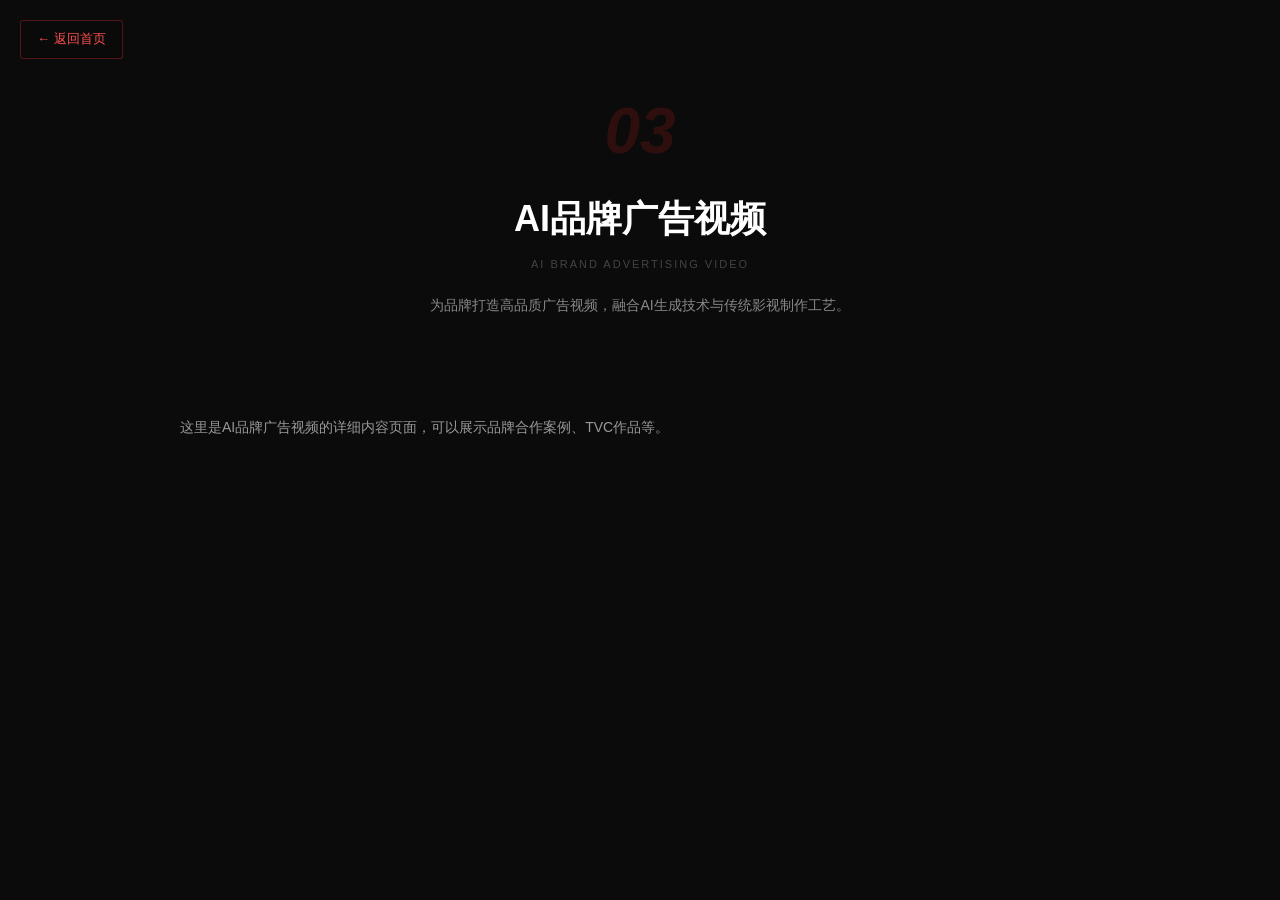
<file: page-brand.html>
<!DOCTYPE html>
<html lang="zh-CN">
<head>
    <meta charset="UTF-8">
    <meta name="viewport" content="width=device-width, initial-scale=1.0">
    <title>AI品牌广告视频 - AIGC视频作品集</title>
    <style>
        * { margin: 0; padding: 0; box-sizing: border-box; }
        body { background: #0b0b0b; color: #fff; font-family: -apple-system, BlinkMacSystemFont, 'PingFang SC', 'Microsoft YaHei', sans-serif; line-height: 1.6; }
        .back { position: fixed; top: 20px; left: 20px; z-index: 100; color: #ff5050; font-size: 13px; text-decoration: none; padding: 8px 16px; border: 1px solid rgba(255,50,50,0.3); border-radius: 3px; background: rgba(11,11,11,0.9); backdrop-filter: blur(8px); transition: all 0.3s; }
        .back:hover { background: rgba(255,50,50,0.1); border-color: #ff5050; }
        .page-hero { width: 100%; padding: 80px 40px 40px; text-align: center; }
        .page-hero .num { font-size: 64px; font-weight: 900; font-style: italic; color: rgba(255,32,32,0.15); }
        .page-hero h1 { font-size: 36px; font-weight: 800; margin: 8px 0; }
        .page-hero .en { font-size: 11px; color: #444; letter-spacing: 2px; }
        .page-hero .desc { max-width: 600px; margin: 20px auto; font-size: 14px; color: #888; }
        .content { max-width: 1000px; margin: 0 auto; padding: 40px; }
        .content p { color: #999; font-size: 14px; margin-bottom: 16px; }
        @media (max-width: 768px) {
            .page-hero { padding: 70px 20px 30px; }
            .page-hero h1 { font-size: 28px; }
            .content { padding: 20px; }
        }
    </style>
</head>
<body>
    <a href="portfolio.html" class="back">&larr; 返回首页</a>
    <div class="page-hero">
        <div class="num">03</div>
        <h1>AI品牌广告视频</h1>
        <div class="en">AI BRAND ADVERTISING VIDEO</div>
        <p class="desc">为品牌打造高品质广告视频，融合AI生成技术与传统影视制作工艺。</p>
    </div>
    <div class="content">
        <p>这里是AI品牌广告视频的详细内容页面，可以展示品牌合作案例、TVC作品等。</p>
    </div>
</body>
</html>
</file>
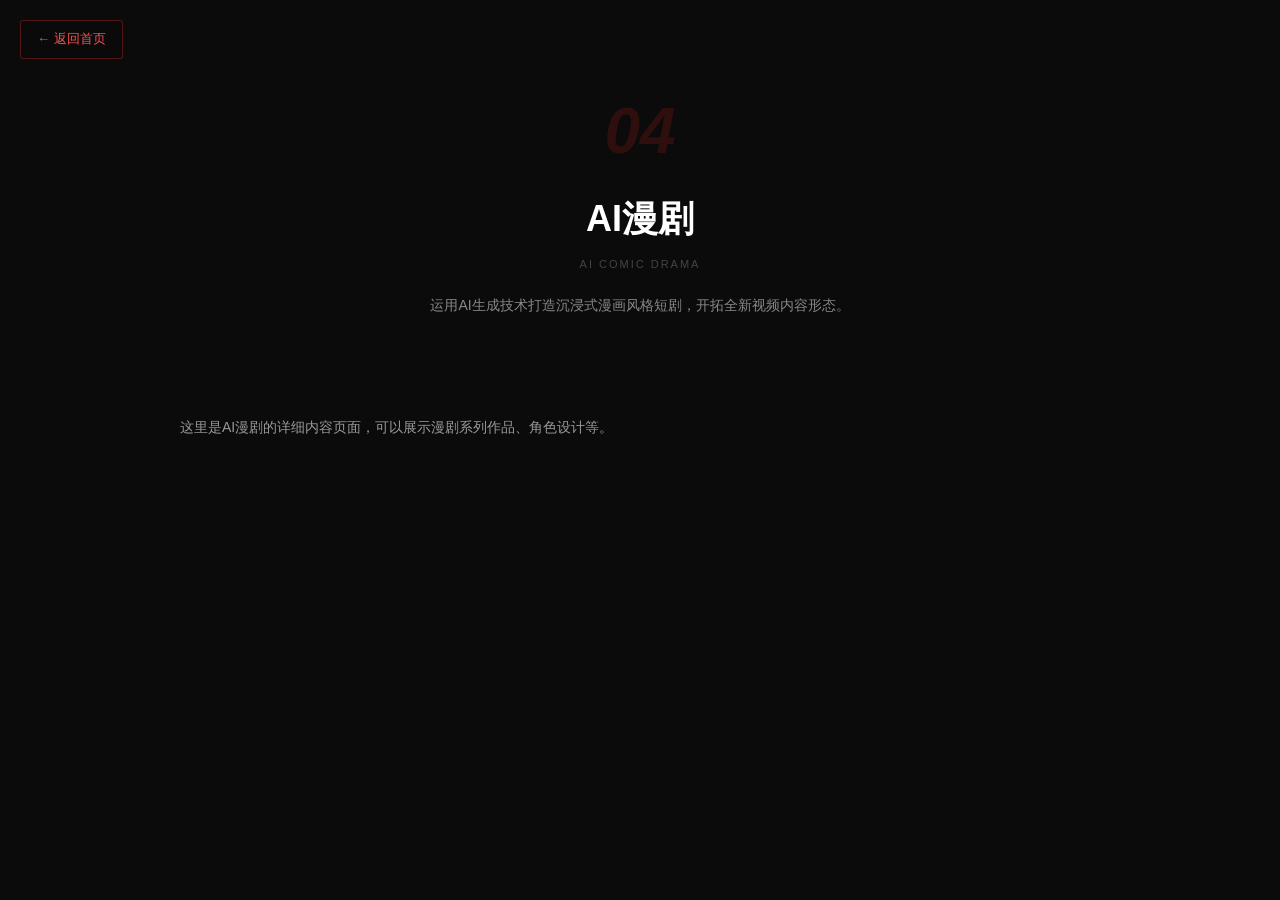
<file: page-comic.html>
<!DOCTYPE html>
<html lang="zh-CN">
<head>
    <meta charset="UTF-8">
    <meta name="viewport" content="width=device-width, initial-scale=1.0">
    <title>AI漫剧 - AIGC视频作品集</title>
    <style>
        * { margin: 0; padding: 0; box-sizing: border-box; }
        body { background: #0b0b0b; color: #fff; font-family: -apple-system, BlinkMacSystemFont, 'PingFang SC', 'Microsoft YaHei', sans-serif; line-height: 1.6; }
        .back { position: fixed; top: 20px; left: 20px; z-index: 100; color: #ff5050; font-size: 13px; text-decoration: none; padding: 8px 16px; border: 1px solid rgba(255,50,50,0.3); border-radius: 3px; background: rgba(11,11,11,0.9); backdrop-filter: blur(8px); transition: all 0.3s; }
        .back:hover { background: rgba(255,50,50,0.1); border-color: #ff5050; }
        .page-hero { width: 100%; padding: 80px 40px 40px; text-align: center; }
        .page-hero .num { font-size: 64px; font-weight: 900; font-style: italic; color: rgba(255,32,32,0.15); }
        .page-hero h1 { font-size: 36px; font-weight: 800; margin: 8px 0; }
        .page-hero .en { font-size: 11px; color: #444; letter-spacing: 2px; }
        .page-hero .desc { max-width: 600px; margin: 20px auto; font-size: 14px; color: #888; }
        .content { max-width: 1000px; margin: 0 auto; padding: 40px; }
        .content p { color: #999; font-size: 14px; margin-bottom: 16px; }
        @media (max-width: 768px) {
            .page-hero { padding: 70px 20px 30px; }
            .page-hero h1 { font-size: 28px; }
            .content { padding: 20px; }
        }
    </style>
</head>
<body>
    <a href="portfolio.html" class="back">&larr; 返回首页</a>
    <div class="page-hero">
        <div class="num">04</div>
        <h1>AI漫剧</h1>
        <div class="en">AI COMIC DRAMA</div>
        <p class="desc">运用AI生成技术打造沉浸式漫画风格短剧，开拓全新视频内容形态。</p>
    </div>
    <div class="content">
        <p>这里是AI漫剧的详细内容页面，可以展示漫剧系列作品、角色设计等。</p>
    </div>
</body>
</html>
</file>
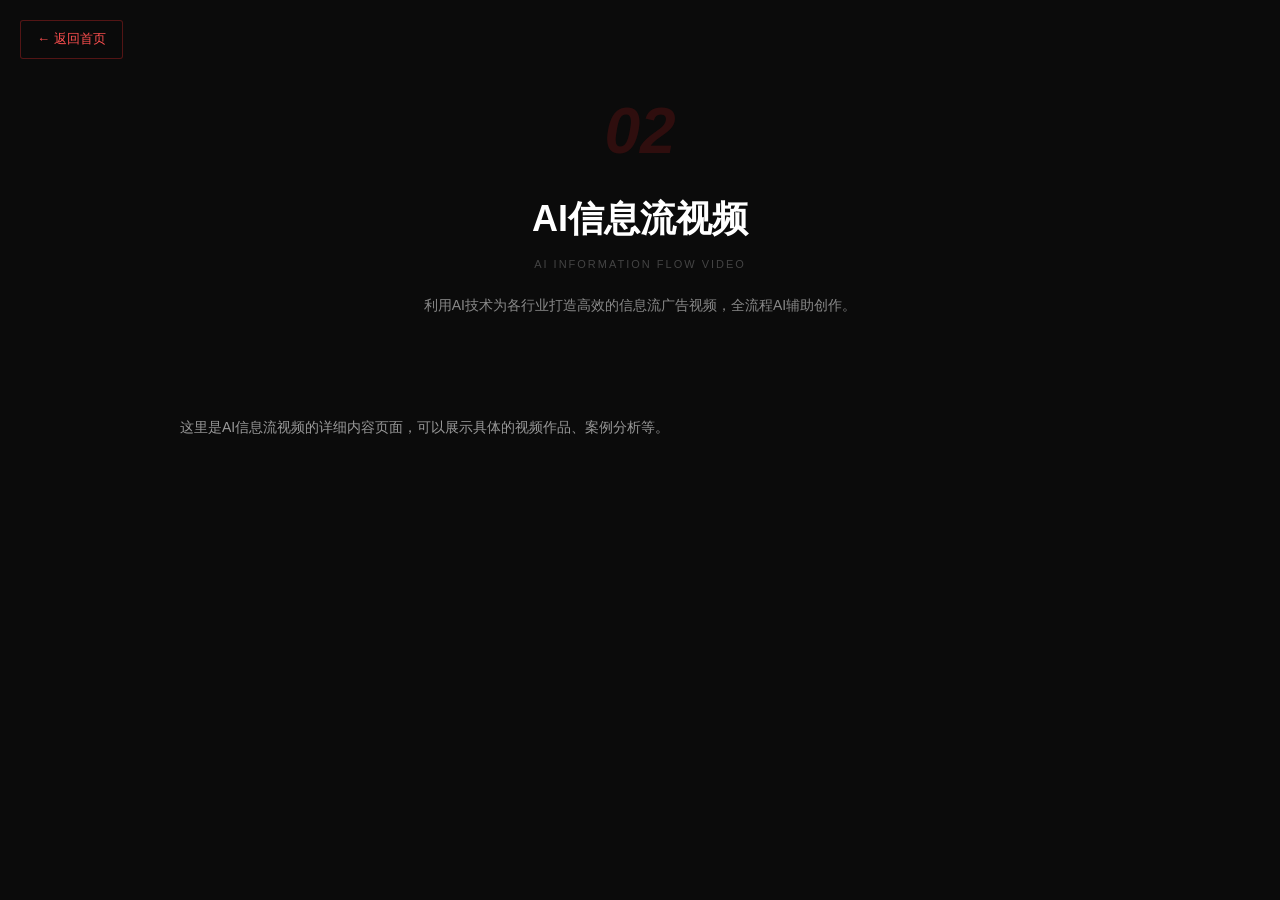
<file: page-info.html>
<!DOCTYPE html>
<html lang="zh-CN">
<head>
    <meta charset="UTF-8">
    <meta name="viewport" content="width=device-width, initial-scale=1.0">
    <title>AI信息流视频 - AIGC视频作品集</title>
    <style>
        * { margin: 0; padding: 0; box-sizing: border-box; }
        body { background: #0b0b0b; color: #fff; font-family: -apple-system, BlinkMacSystemFont, 'PingFang SC', 'Microsoft YaHei', sans-serif; line-height: 1.6; }
        .back { position: fixed; top: 20px; left: 20px; z-index: 100; color: #ff5050; font-size: 13px; text-decoration: none; padding: 8px 16px; border: 1px solid rgba(255,50,50,0.3); border-radius: 3px; background: rgba(11,11,11,0.9); backdrop-filter: blur(8px); transition: all 0.3s; }
        .back:hover { background: rgba(255,50,50,0.1); border-color: #ff5050; }
        .page-hero { width: 100%; padding: 80px 40px 40px; text-align: center; }
        .page-hero .num { font-size: 64px; font-weight: 900; font-style: italic; color: rgba(255,32,32,0.15); }
        .page-hero h1 { font-size: 36px; font-weight: 800; margin: 8px 0; }
        .page-hero .en { font-size: 11px; color: #444; letter-spacing: 2px; }
        .page-hero .desc { max-width: 600px; margin: 20px auto; font-size: 14px; color: #888; }
        .content { max-width: 1000px; margin: 0 auto; padding: 40px; }
        .content p { color: #999; font-size: 14px; margin-bottom: 16px; }
        @media (max-width: 768px) {
            .page-hero { padding: 70px 20px 30px; }
            .page-hero h1 { font-size: 28px; }
            .content { padding: 20px; }
        }
    </style>
</head>
<body>
    <a href="portfolio.html" class="back">&larr; 返回首页</a>
    <div class="page-hero">
        <div class="num">02</div>
        <h1>AI信息流视频</h1>
        <div class="en">AI INFORMATION FLOW VIDEO</div>
        <p class="desc">利用AI技术为各行业打造高效的信息流广告视频，全流程AI辅助创作。</p>
    </div>
    <div class="content">
        <p>这里是AI信息流视频的详细内容页面，可以展示具体的视频作品、案例分析等。</p>
    </div>
</body>
</html>
</file>
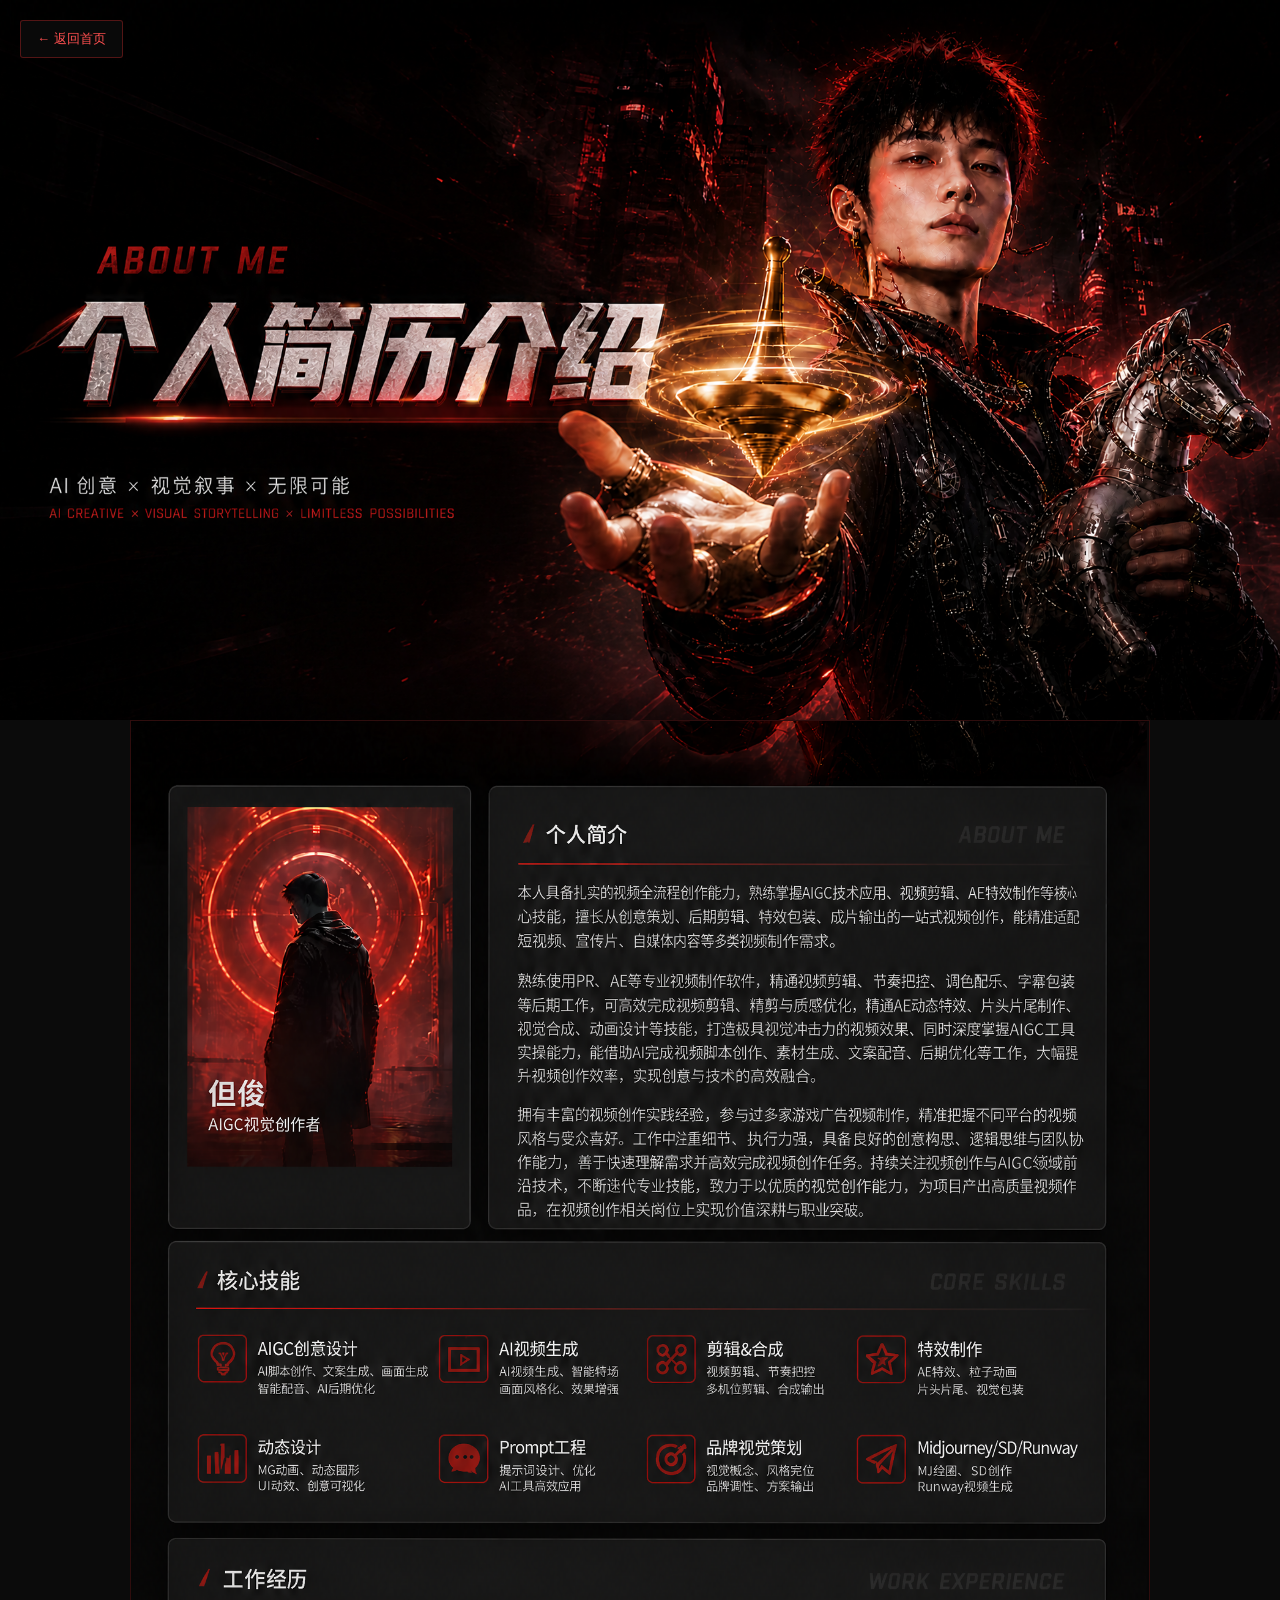
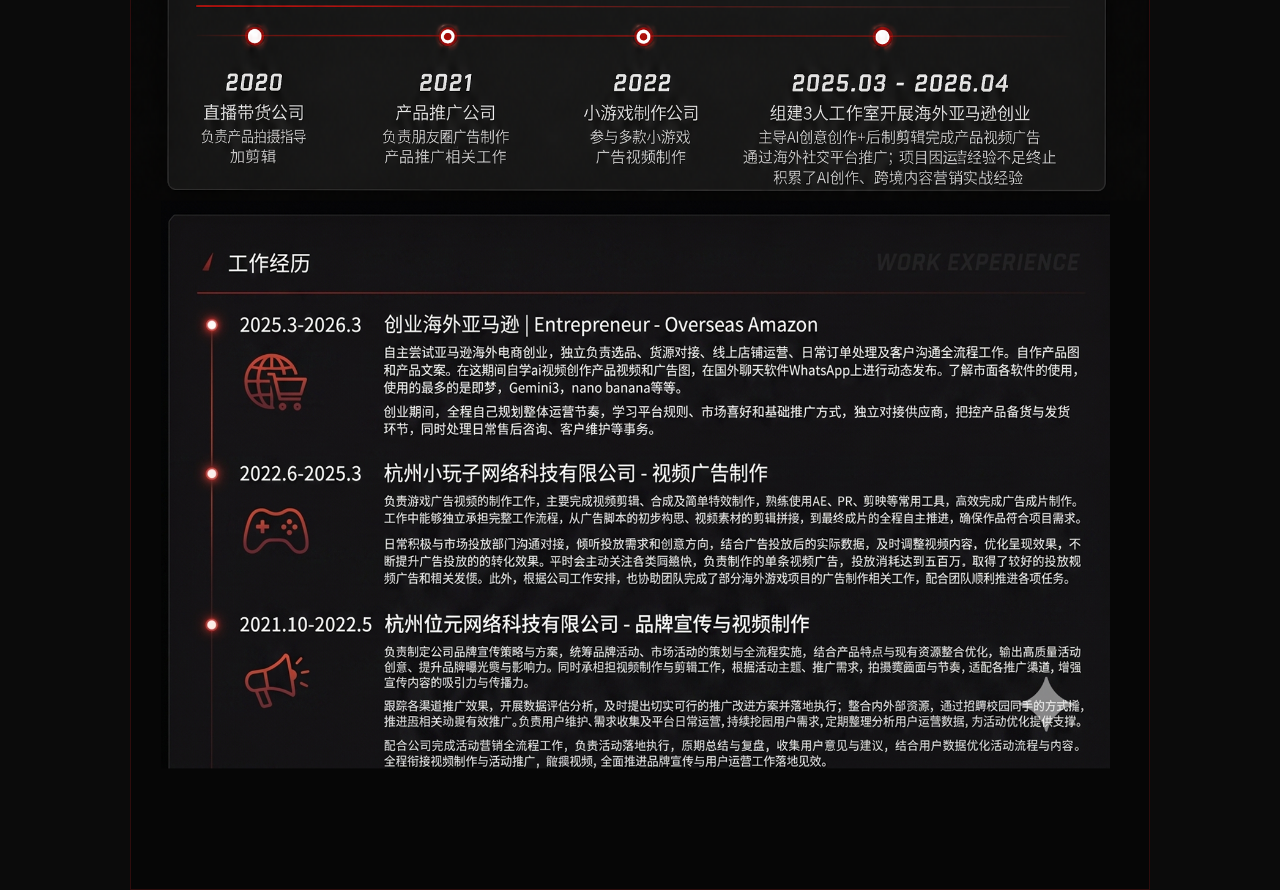
<file: page-intro.html>
<!DOCTYPE html>
<html lang="zh-CN">
<head>
    <meta charset="UTF-8">
    <meta name="viewport" content="width=device-width, initial-scale=1.0">
    <title>个人简历介绍 - AIGC视频作品集</title>
    <style>
        * { margin: 0; padding: 0; box-sizing: border-box; }

        body {
            background: #0b0b0b;
            color: #fff;
            font-family: -apple-system, BlinkMacSystemFont, 'PingFang SC', 'Microsoft YaHei', 'Noto Sans SC', sans-serif;
            overflow-x: hidden;
            line-height: 1.5;
        }

        ::-webkit-scrollbar { width: 5px; }
        ::-webkit-scrollbar-track { background: #0b0b0b; }
        ::-webkit-scrollbar-thumb { background: #ff2020; border-radius: 3px; }

        a { color: inherit; text-decoration: none; }

        /* ===== BACK BUTTON ===== */
        .back {
            position: fixed;
            top: 20px;
            left: 20px;
            z-index: 100;
            color: #ff5050;
            font-size: 13px;
            text-decoration: none;
            padding: 8px 16px;
            border: 1px solid rgba(255,50,50,0.3);
            border-radius: 3px;
            background: rgba(11,11,11,0.9);
            backdrop-filter: blur(8px);
            transition: all 0.3s;
        }

        .back:hover {
            background: rgba(255,50,50,0.1);
            border-color: #ff5050;
        }

        /* ===== HERO COVER ===== */
        .hero {
            width: 100%;
            background: #0b0b0b;
        }

        .hero-cover {
            width: 100%;
        }

        .hero-cover img {
            width: 100%;
            height: auto;
            display: block;
        }

        /* ===== RESUME DETAIL ===== */
        .resume-detail {
            width: 100%;
            max-width: 1100px;
            margin: 0 auto;
            padding: 0 40px;
        }

        .resume-detail img {
            width: 100%;
            height: auto;
            display: block;
            border: 1px solid rgba(255,32,32,0.15);
        }

        /* ===== RESPONSIVE ===== */
        @media (max-width: 768px) {
            .back {
                top: 12px;
                left: 12px;
                font-size: 12px;
                padding: 6px 12px;
            }

            .resume-detail {
                padding: 0 16px;
            }
        }
    </style>
</head>
<body>
    <a href="portfolio.html" class="back">&larr; 返回首页</a>

    <div class="hero">
        <div class="hero-cover">
            <img src="intro-cover.png" alt="个人简历介绍">
        </div>
    </div>

    <div class="resume-detail">
        <img src="resume-detail.png" alt="个人简历详情">
    </div>


</body>
</html>
</file>
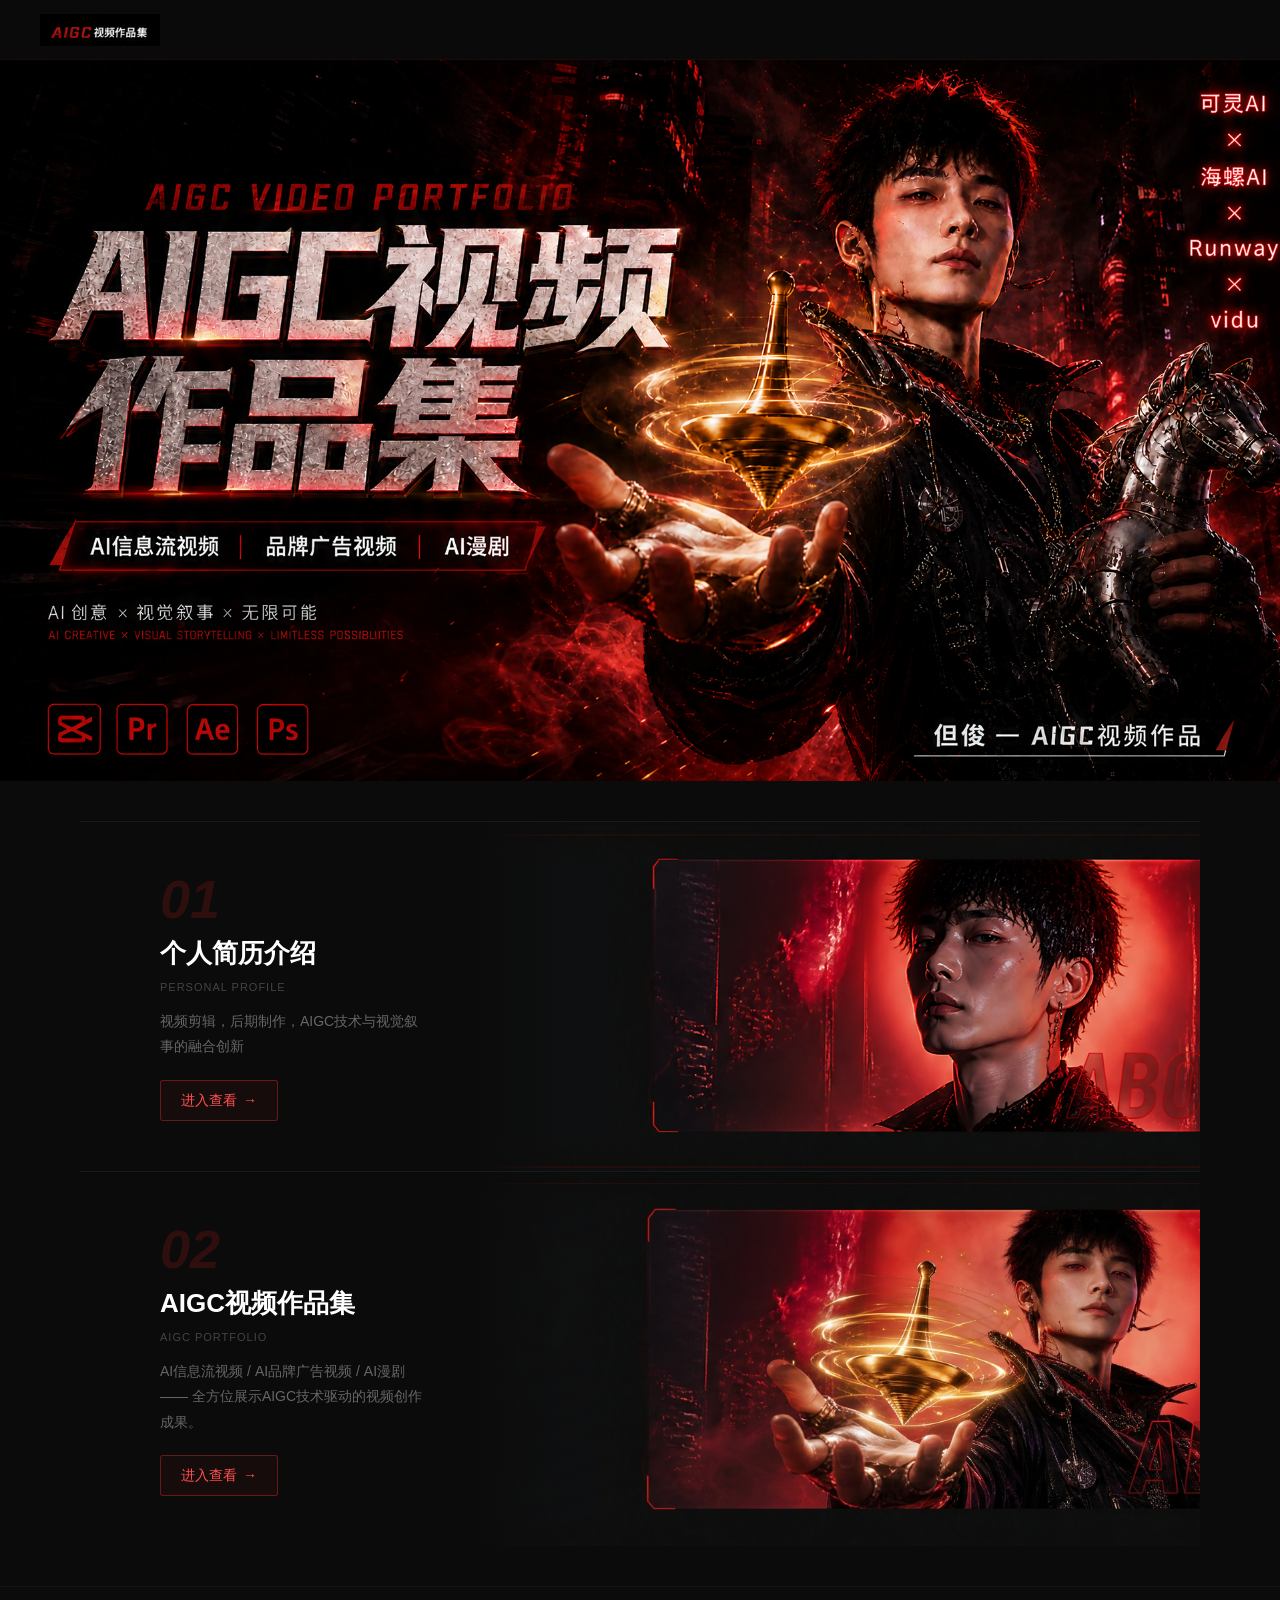
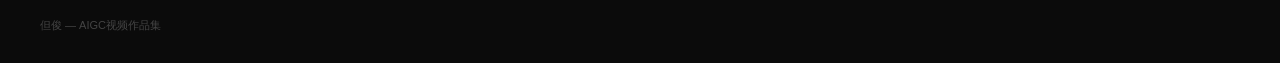
<file: portfolio.html>
<!DOCTYPE html>
<html lang="zh-CN">
<head>
    <meta charset="UTF-8">
    <meta name="viewport" content="width=device-width, initial-scale=1.0">
    <title>AIGC视频作品集 - 但俊</title>
    <style>
        * { margin: 0; padding: 0; box-sizing: border-box; }

        body {
            background: #0b0b0b;
            color: #fff;
            font-family: -apple-system, BlinkMacSystemFont, 'PingFang SC', 'Microsoft YaHei', 'Noto Sans SC', sans-serif;
            overflow-x: hidden;
            line-height: 1.5;
        }

        ::-webkit-scrollbar { width: 5px; }
        ::-webkit-scrollbar-track { background: #0b0b0b; }
        ::-webkit-scrollbar-thumb { background: #ff2020; border-radius: 3px; }

        a { color: inherit; text-decoration: none; }

        /* ===== TOP BAR ===== */
        .topbar {
            position: fixed;
            top: 0; left: 0; right: 0;
            z-index: 1000;
            height: 60px;
            background: rgba(11,11,11,0.95);
            backdrop-filter: blur(12px);
            display: flex;
            align-items: center;
            padding: 0 40px;
            border-bottom: 1px solid rgba(255,32,32,0.08);
        }

        .topbar-inner {
            display: flex;
            align-items: center;
            width: 100%;
        }

        .topbar-logo {
            height: 32px;
            flex-shrink: 0;
        }

        .topbar-logo img {
            height: 100%;
            width: auto;
            display: block;
        }

        .topbar-nav {
            display: flex;
            gap: 36px;
            align-items: center;
            margin: 0 auto;
        }

        .topbar-nav a {
            font-size: 16px;
            color: #888;
            text-decoration: none;
            padding: 8px 12px;
            transition: color 0.3s;
        }

        .topbar-nav a:hover {
            color: #fff;
        }

        .topbar-nav a.active {
            color: #ff2020;
            font-weight: 600;
        }

        .topbar-right {
            display: flex;
            align-items: center;
            flex-shrink: 0;
        }

        .mobile-menu-btn {
            display: none;
            background: none;
            border: none;
            color: #fff;
            font-size: 22px;
            cursor: pointer;
            margin-left: auto;
        }

        /* ===== HERO ===== */
        .hero {
            width: 100%;
            margin-top: 60px;
            background: #0b0b0b;
        }

        .hero-cover {
            width: 100%;
        }

        .hero-cover img {
            width: 100%;
            height: auto;
            display: block;
        }

        /* ===== SECTIONS ===== */
        .sections-wrap {
            max-width: 1200px;
            margin: 0 auto;
            padding: 40px 40px;
        }

        .sec {
            width: 100%;
            border-top: 1px solid #1a1a1a;
            display: flex;
            align-items: stretch;
            position: relative;
            overflow: hidden;
            cursor: pointer;
            transition: background 0.3s;
            text-decoration: none;
            color: inherit;
        }

        .sec:hover {
            background: rgba(255, 20, 20, 0.02);
        }

        .sec-left {
            width: 400px;
            flex-shrink: 0;
            padding: 50px 50px 50px 80px;
            display: flex;
            flex-direction: column;
            justify-content: center;
        }

        .sec-num {
            font-size: 54px;
            font-weight: 900;
            font-style: italic;
            color: rgba(255, 32, 32, 0.15);
            line-height: 1;
            margin-bottom: 8px;
        }

        .sec-title {
            font-size: 26px;
            font-weight: 800;
            margin-bottom: 6px;
            color: #fff;
        }

        .sec-title-en {
            font-size: 11px;
            color: #444;
            letter-spacing: 1px;
            text-transform: uppercase;
            margin-bottom: 14px;
        }

        .sec-desc {
            font-size: 14px;
            color: #666;
            line-height: 1.8;
            margin-bottom: 20px;
        }

        .sec-btn {
            display: inline-flex;
            align-items: center;
            gap: 6px;
            font-size: 14px;
            color: #ff5050;
            padding: 9px 20px;
            border: 1px solid rgba(255, 50, 50, 0.35);
            border-radius: 3px;
            transition: all 0.3s;
            background: rgba(255, 50, 50, 0.05);
            width: fit-content;
        }

        .sec-btn:hover {
            background: rgba(255, 50, 50, 0.15);
            border-color: rgba(255, 50, 50, 0.6);
            transform: translateX(4px);
        }

        .sec-btn::after {
            content: '\2192';
        }

        .sec-right {
            flex: 1;
            position: relative;
            overflow: hidden;
        }

        .sec-right img {
            width: 100%;
            height: 100%;
            object-fit: cover;
            display: block;
            transition: transform 0.5s;
        }

        .sec:hover .sec-right img {
            transform: scale(1.02);
        }

        /* Left fade overlay on section image */
        .sec-right::before {
            content: '';
            position: absolute;
            top: 0; bottom: 0; left: 0;
            width: 80px;
            background: linear-gradient(90deg, #0b0b0b, transparent);
            z-index: 1;
        }

        /* ===== FOOTER ===== */
        .footer {
            max-width: 1300px;
            margin: 0 auto;
            padding: 30px 40px;
            border-top: 1px solid #151515;
            display: flex;
            justify-content: space-between;
            align-items: center;
            font-size: 11px;
            color: #444;
        }

        .footer a { color: #666; }
        .footer a:hover { color: #ff4040; }

        /* ===== RESPONSIVE ===== */
        @media (max-width: 1100px) {
            .sec-left { width: 280px; padding: 30px; }
        }

        @media (max-width: 860px) {
            .topbar { padding: 0 20px; }
            .topbar-right { display: none; }
            .mobile-menu-btn { display: block; }

            .sec {
                flex-direction: column;
            }

            .sec-left {
                width: 100%;
                padding: 24px 20px;
            }

            .sec-right {
                height: 200px;
            }

            .sec-right::before {
                width: 0;
            }

            .footer { padding: 24px 20px; flex-direction: column; gap: 8px; }
        }

        @media (max-width: 520px) {
            .sec-title { font-size: 18px; }
            .sec-num { font-size: 32px; }
            .sec-right { height: 160px; }
        }
    </style>
</head>
<body>

<!-- Top Bar -->
<header class="topbar">
    <div class="topbar-inner">
        <div class="topbar-logo"><img src="logo.png" alt="AIGC视频作品集"></div>
        <nav class="topbar-nav">
        </nav>
        <div class="topbar-right">
        </div>
    </div>
    <button class="mobile-menu-btn" id="menuBtn">&#9776;</button>
</header>

<!-- Hero -->
<section class="hero" id="top">
    <div class="hero-cover">
        <img src="hero-cover.png" alt="AIGC视频作品集">
    </div>
</section>

<!-- Sections -->
<div class="sections-wrap">

<!-- Section 01 -->
<a class="sec" id="sec-intro" href="page-intro.html">
    <div class="sec-left">
        <div class="sec-num">01</div>
        <h2 class="sec-title">个人简历介绍</h2>
        <div class="sec-title-en">PERSONAL PROFILE</div>
        <p class="sec-desc">视频剪辑，后期制作，AIGC技术与视觉叙事的融合创新</p>
        <span class="sec-btn">进入查看</span>
    </div>
    <div class="sec-right">
        <img src="sec-01.png" alt="个人简历介绍">
    </div>
</a>

<!-- Section 02 -->
<a class="sec" id="sec-aigc" href="page-aigc.html">
    <div class="sec-left">
        <div class="sec-num">02</div>
        <h2 class="sec-title">AIGC视频作品集</h2>
        <div class="sec-title-en">AIGC PORTFOLIO</div>
        <p class="sec-desc">AI信息流视频 / AI品牌广告视频 / AI漫剧 —— 全方位展示AIGC技术驱动的视频创作成果。</p>
        <span class="sec-btn">进入查看</span>
    </div>
    <div class="sec-right">
        <img src="sec-aigc.png" alt="AIGC视频作品集">
    </div>
</a>



</div><!-- end sections-wrap -->

<!-- Footer -->
<footer class="footer">
    <span>但俊 &mdash; AIGC视频作品集</span>

</footer>

<script>
(function(){
    // Smooth scroll for nav links
    document.querySelectorAll('.topbar-nav a').forEach(function(a){
        a.addEventListener('click', function(e){
            var href = a.getAttribute('href');
            if(href.startsWith('#')){
                e.preventDefault();
                var t = document.querySelector(href);
                if(t){
                    var y = t.getBoundingClientRect().top + window.pageYOffset - 56;
                    window.scrollTo({top: y, behavior: 'smooth'});
                }
                document.querySelectorAll('.topbar-nav a').forEach(function(l){ l.classList.remove('active'); });
                a.classList.add('active');
            }
        });
    });

    // Highlight nav on scroll
    var navLinks = document.querySelectorAll('.topbar-nav a');
    var sections = document.querySelectorAll('.sec[id], .hero[id]');
    window.addEventListener('scroll', function(){
        var scrollY = window.pageYOffset + 100;
        var current = '';
        sections.forEach(function(s){
            if(s.offsetTop <= scrollY) current = s.id;
        });
        navLinks.forEach(function(l){
            l.classList.toggle('active', l.getAttribute('href') === '#' + current);
        });
    });

    // Intersection observer for fade in sections
    var obs = new IntersectionObserver(function(entries){
        entries.forEach(function(entry){
            if(entry.isIntersecting){
                entry.target.style.opacity = '1';
                entry.target.style.transform = 'translateY(0)';
            }
        });
    }, {threshold: 0.1});

    document.querySelectorAll('.sec').forEach(function(sec, i){
        sec.style.opacity = '0';
        sec.style.transform = 'translateY(20px)';
        sec.style.transition = 'all 0.5s ' + (i * 0.1) + 's ease';
        obs.observe(sec);
    });
})();
</script>


</body>
</html>
</file>
